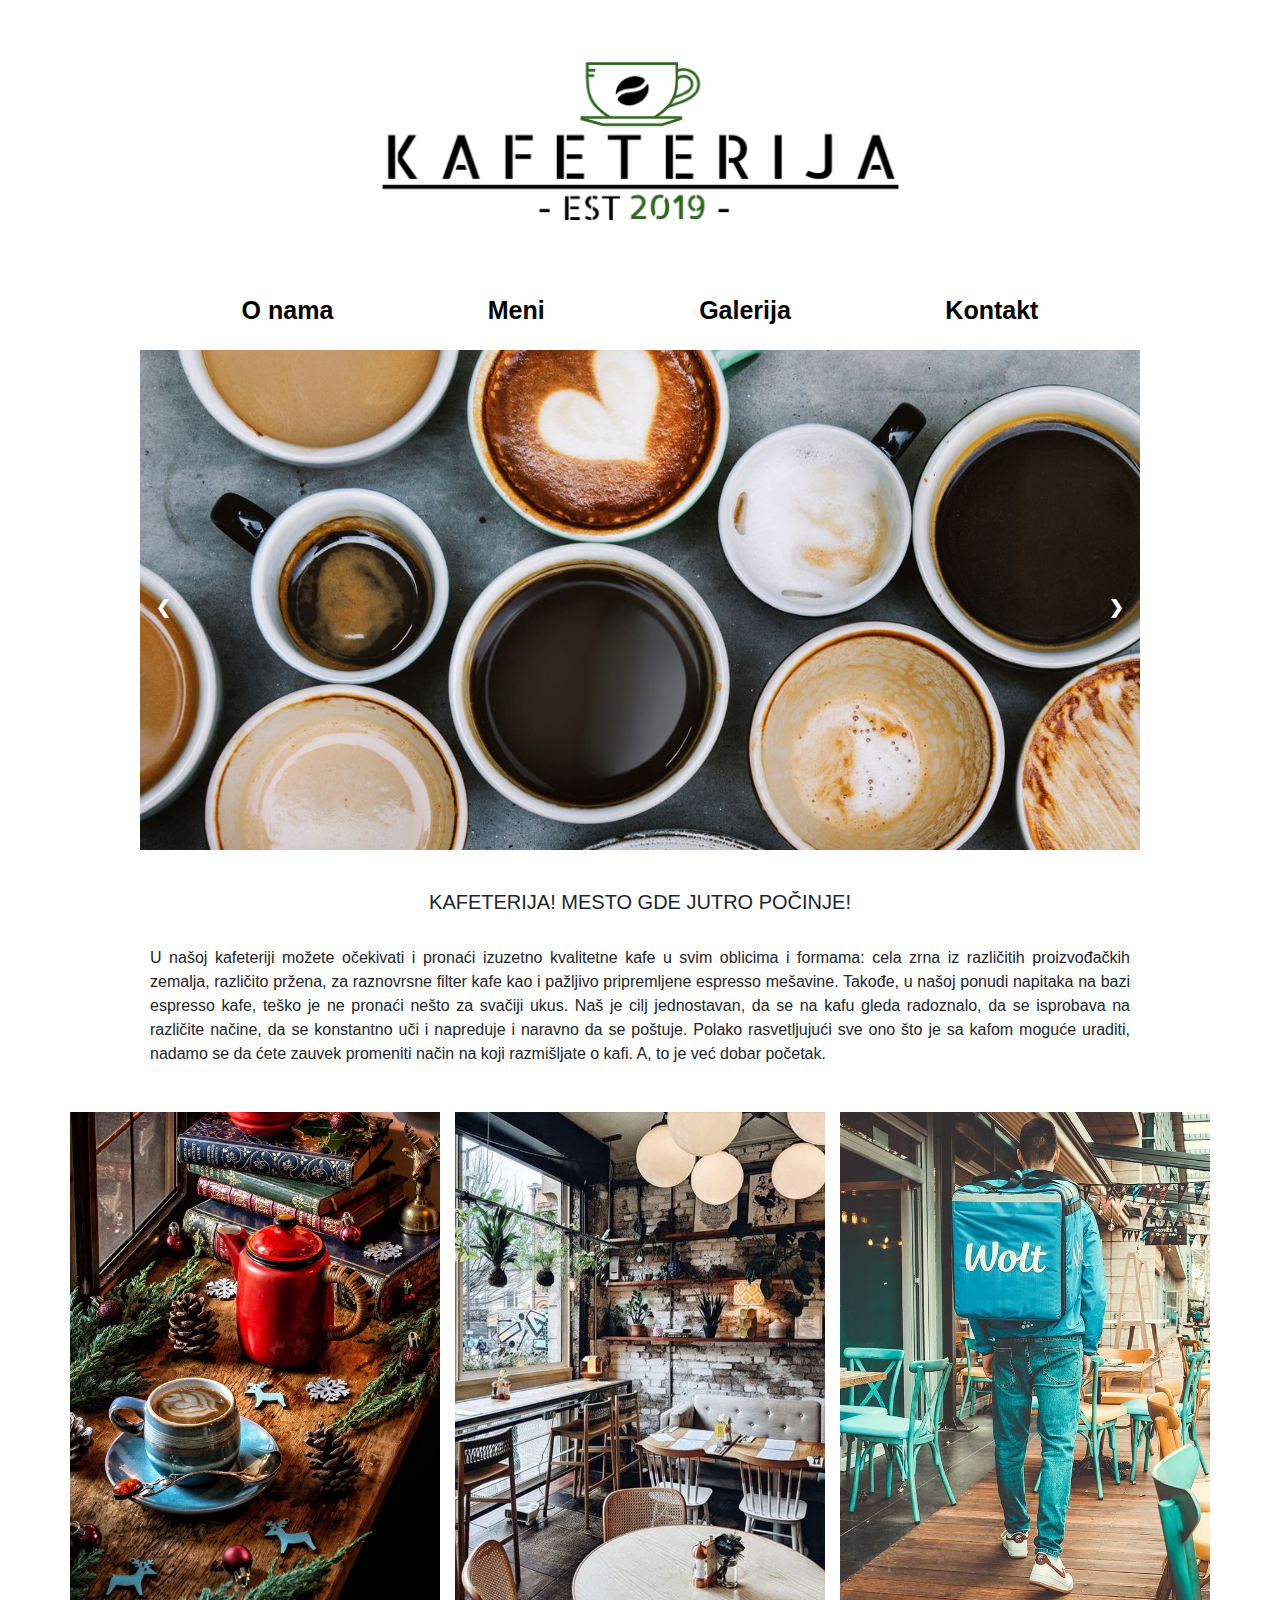
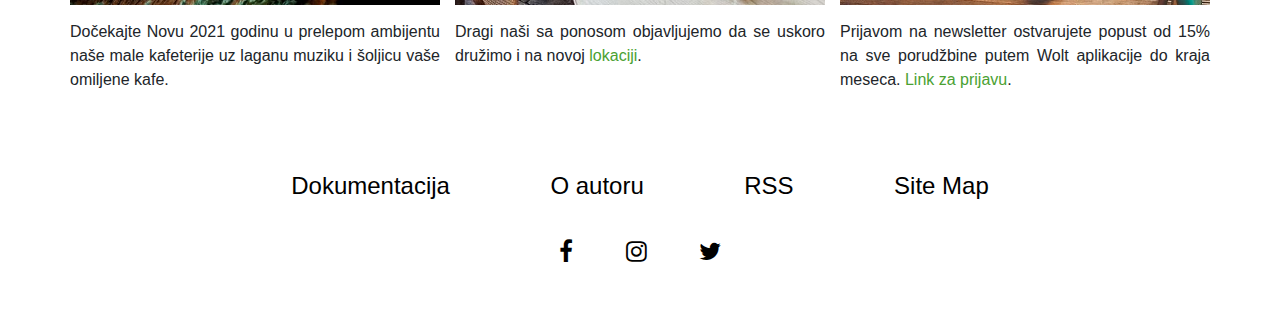
<file: index.html>
<!DOCTYPE html>
<html>
    <head>
        <title>Kafeterija</title>
        <meta charset="UTF-8" />
        <meta http-equiv="X-UA-Compatible" content="IE=edge" />
        <meta name="viewport" content="width=device-width, initial-scale=1" />
        <meta name="description" content="" />
        <meta name="keywords" content="kafeterija, kafeterije, kafa, kafe, espresso, cappuccino, latte, nescafe, alkohol, tople, hladne" />
        <link rel="icon" href="assets/tab_icon.png">
        <link rel="stylesheet" type="text/css" href="css/bootstrap.min.css"/>
        <link rel="stylesheet" type="text/css" href="css/style.css"/>
        <link rel="stylesheet" href="https://cdnjs.cloudflare.com/ajax/libs/font-awesome/4.7.0/css/font-awesome.min.css">
        <script src="https://code.jquery.com/jquery-3.2.1.min.js"></script>
		<script type="text/javascript" src="scripts/main.js"></script>
		<script type="text/javascript" src="scripts/forma.js"></script>
    </head>
    <body>
        <div class="container-fluid">
            <header class="border">
                <a href="index.html"><img src="assets/logo (2).png"  style="width:52%" alt="logo-kafeterije" /></a>
            </header>

            <div id="menu" class="border">
                <ul>
                    <li><a href="onama.html">O nama</a></li>
                    <li><a href="meni.html">Meni</a></li>
                    <li><a href="galerija.html">Galerija</a></li>
                    <li><a href="kontakt.html">Kontakt</a></li>
                </ul>
            </div>

            <div class="slider">
                <div class="slide"><img src="assets/slider/img6.jpg" style="width:100%" alt="slajder-soljice kafe"></div>
                <div class="slide"><img src="assets/img5.jpeg" style="width:100%" alt="slajder-latteArt"></div>
                <div class="slide"><img src="assets/slider/onama1.png" style="width:100%" alt="slajder-dupliEspresso"></div>
              
                <a id="previous">&#10094;</a>
                <a id="next">&#10095;</a>
            </div>

            <div id="tekst" style="max-width: 1000px;">
                <h5>KAFETERIJA! MESTO GDE JUTRO POČINJE!</h5></br>
                <p>U našoj kafeteriji možete očekivati i pronaći izuzetno kvalitetne kafe u svim oblicima i formama:
                   cela zrna iz različitih proizvođačkih zemalja, različito pržena, za raznovrsne filter kafe kao i 
                   pažljivo pripremljene espresso mešavine. Takođe, u našoj ponudi napitaka na bazi espresso kafe, 
                   teško je ne pronaći nešto za svačiji ukus. Naš je cilj jednostavan, da se na kafu gleda radoznalo, 
                   da se isprobava na različite načine, da se konstantno uči i napreduje i naravno da se poštuje. 
                   Polako rasvetljujući sve ono što je sa kafom moguće uraditi, nadamo se da ćete zauvek promeniti 
                   način na koji razmišljate o kafi. A, to je već dobar početak.</p> 
            </div>

            <div class="container">
                <div class="row justify-content-between">
                    <div class="col-4 left-box">
                        <div class="news-box">
                            <div class="news-img">
                                <img src="assets/newYear.jpg" style="width:100%" alt="novaGodina" />
                            </div>
                            <div class="news-text">
                                <p>Dočekajte Novu 2021 godinu u prelepom ambijentu naše male kafeterije uz laganu muziku i šoljicu vaše omiljene kafe.</p>  
                            </div>
                        </div>
                    </div>

                    <div class="col-4 middle-box">
                        <div class="news-box">
                            <div class="news-img">
                                <img src="assets/noviKafe.jpg" style="width:100%" alt="enterijerKafeterije" />
                            </div>
                            <div class="news-text">
                                <p>Dragi naši sa ponosom objavljujemo da se uskoro družimo i na novoj <a id="formaLink1" href="kontakt.html#nova-lokacija">lokaciji</a>.</p>                           </div>
                        </div>
                    </div>

                    <div class="col-4 right-box">
                        <div class="news-box">
                            <div class="news-img">
                                <img src="assets/walt.jpg" style="width:100%" alt="dostavaWolt" />
                            </div>
                            <div class="news-text">
                                <p>Prijavom na newsletter ostvarujete popust od 15% na sve porudžbine putem Wolt aplikacije do kraja meseca. <a id="formaLink">Link za prijavu</a>.</p>
                            </div>
                        </div>
                    </div>
                </div>
            </div>

            
            <div id="forma" class="modal">
                <div class="modal-content">
                    
                   
                    <form name="login" action="">

                        <span id="close" >
                            x
                        </span>
                        <span id="c">
                            <span id="resizable">
                                <h5>PRIJAVITE SE NA NAŠ NEWSLETTER</h5>
                            </span>
                            <span id="b">
                               
                            </span>
                        </span>
                   
                        <div class="row justify-content-center">
                            <div class="col-10 register">

                                <div class="row justify-content-center">
                                    <div class="col-md-5 reg-up">
                                        <div class="form-group">
                                            <input id="ime" name="polje" type="text" placeholder="Ime" style="float:left!important;width:100%;border:none;"/>
                                        </div>
                                        <p class="text-danger" id="imeError" style="padding: 0 0"></p>
                                    </div>
                                    <div class="col-md-5 reg-up">
                                        <div class="form-group">
                                            <input id="prezime" name="polje" type="text" placeholder="Prezime" style="float:right!important;width:100%;border:none;"/>
                                        </div>
                                        <p class="text-danger" id="prezimeError" style="padding: 0 0;"></p></br>
                                    </div>
                              </div> 
                              <div class="row justify-content-center" style="margin-top:20px;">
                                    <div class="col-md-8 reg-down">
                                        <div class="form-group">
                                            <input id="mail" name="polje" type="text" placeholder="Mail" style="float:left!important;width:100%;border:none;"/>
                                        </div>
                                        <p class="text-danger" id="mailError" style="padding: 0 0"></p>
                                    </div>
                                    <div class="col-md-2 reg-down">
                                        <input id="prijava" type="button" value="Prijava" style="float:right!important;width:100%;border:none;"/>
                                    </div>
                                </div>
                            </div>
                        </div>

                       
                    </form>
                </div>
            </div>

            <footer class="border">
                <ul>
                    <li><a href="dokumentacija.pdf">Dokumentacija</a></li>
                    <li><a href="oautoru.html">O autoru</a></li>
                    <li><a href="rss.xml">RSS</a></li>
                    <li><a href="siteMap.xml">Site Map</a></li>
                </ul>
                
                <div>
                    <a href="https://www.facebook.com"><i class="fa-facebook-f fa"></i></a>
                    <a href="https://www.instagram.com"><i class="fa-instagram fa"></i></a>
                    <a href="https://www.twitter.com"><i class="fa-twitter fa"></i></a>
                </div>
            </footer>
            
        </div>        
    </body>
</html>
</file>
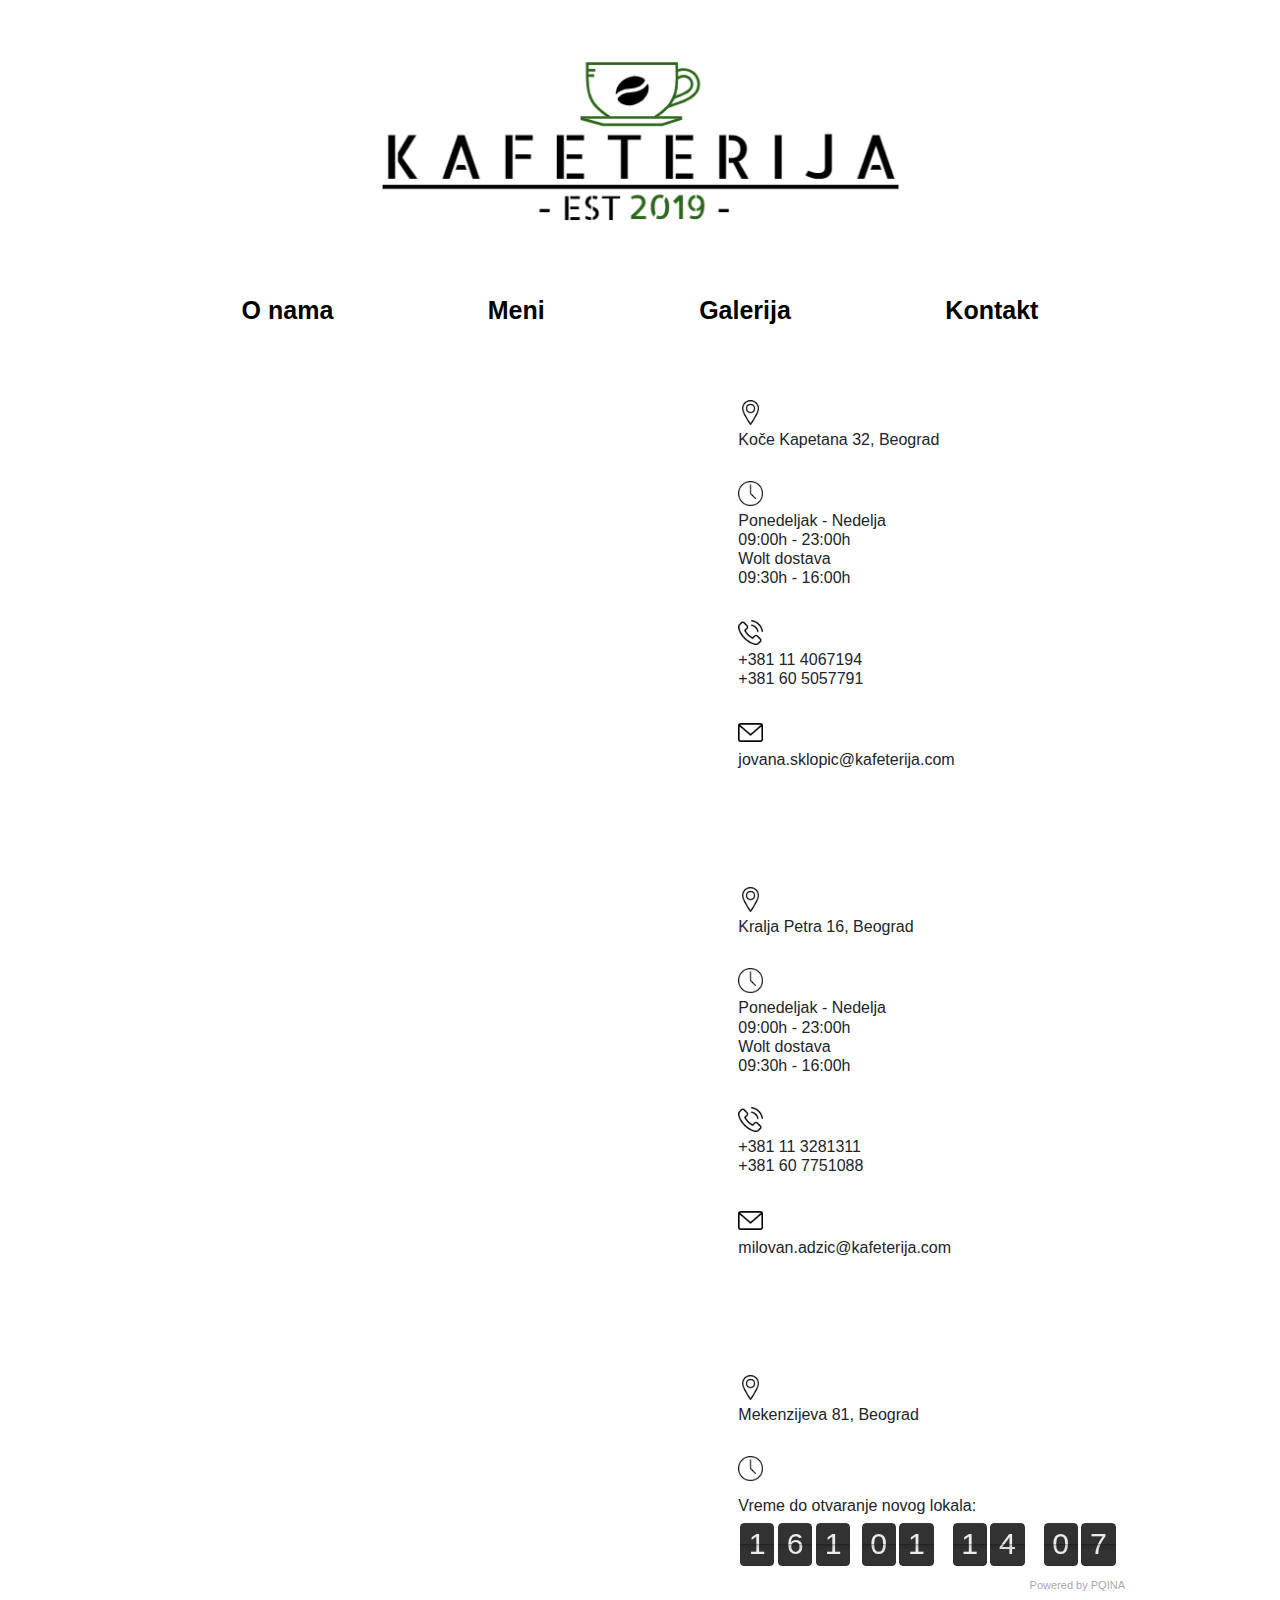
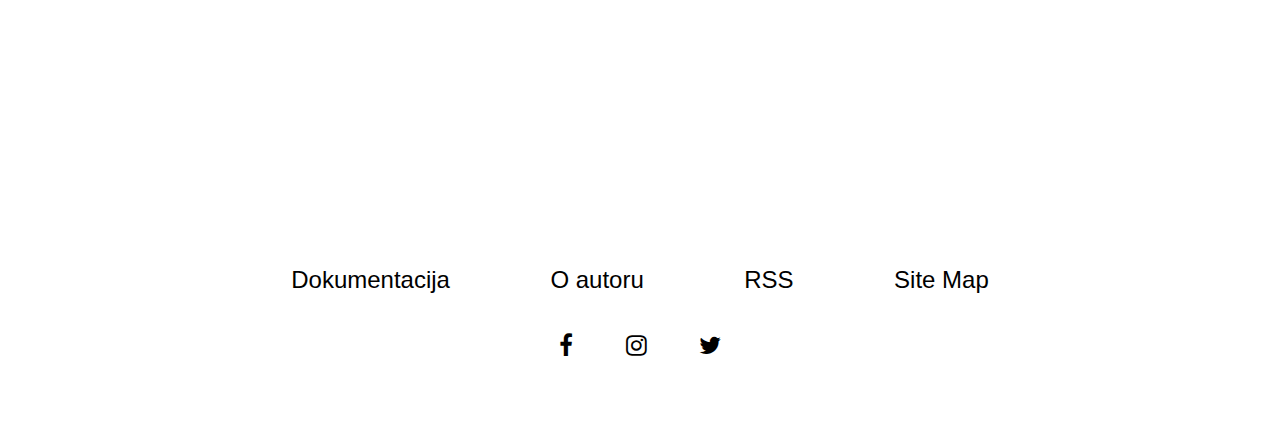
<file: kontakt.html>
<!DOCTYPE html>
<html>
    <head>
        <title>Kontakt</title>
        <meta charset="UTF-8" />
        <meta http-equiv="X-UA-Compatible" content="IE=edge" />
        <meta name="viewport" content="width=device-width, initial-scale=1" />
        <meta name="description" content="" />
        <meta name="keywords" content="kafeterija, kafeterije, kafa, kafe, espresso, cappuccino, latte, nescafe, alkohol, tople, hladne" />
        <link rel="icon" href="assets/tab_icon.png">
        <link rel="stylesheet" type="text/css" href="css/bootstrap.min.css"/>
        <link rel="stylesheet" type="text/css" href="css/style.css"/>
        <link rel="stylesheet" href="https://cdnjs.cloudflare.com/ajax/libs/font-awesome/4.7.0/css/font-awesome.min.css">
        <link rel="stylesheet" href="css/flip.min.css">
        <script src="https://code.jquery.com/jquery-3.2.1.min.js"></script>
        <script src="http://ajax.googleapis.com/ajax/libs/jquery/1.9.0/jquery.min.js"></script>
        <script src="scripts/flip.min.js"></script>
        <script>
            function handleTickInit(tick) {
                var nextYear = (new Date()).getFullYear() + 1;
                
                Tick.count.down(nextYear + '-01-01').onupdate = function(value) {
                    tick.value = value;
                };

            }
        </script>

        
        <style>
            .tick {
                padding-bottom: 1em;
                font-size:1rem;
                font-family: -apple-system, BlinkMacSystemFont, "Segoe UI", Roboto, Oxygen-Sans, Ubuntu, Cantarell, "Helvetica Neue", sans-serif;
            }
            
            .tick-label {
                font-size:.375em;
                text-align:center;
            }

            .tick-group {
                margin:0 .25em;
                text-align:center;
            }

            div.tick.border {
                padding-top: 0px;
            }

            .tick-group:first-of-type {
                margin: 0 0;
            }
        </style>
    </head>
    <body>
        <div class="container-fluid">
            <header class="border">
               <a href="index.html"><img src="assets/logo (2).png"  style="width:52%" alt="logo-kafeterije" /></a>
            </header>

            <div id="menu" class="border">
                <ul>
                    <li><a href="onama.html">O nama</a></li>
                    <li><a href="meni.html">Meni</a></li>
                    <li><a href="galerija.html">Galerija</a></li>
                    <li><a href="kontakt.html">Kontakt</a></li>
                </ul>
            </div>

            <div class="border row">
                <div class="col-7">
                    <iframe src="https://www.google.com/maps/embed?pb=!1m18!1m12!1m3!1d11325.910537136191!2d20.479605449090265!3d44.79145378723121!2m3!1f0!2f0!3f0!3m2!1i1024!2i768!4f13.1!3m3!1m2!1s0x475a70755302546b%3A0xf05ee5cbf1b525fa!2sKafeterija%20Vra%C4%8Dar!5e0!3m2!1sen!2srs!4v1607366678988!5m2!1sen!2srs" width="100%" height="370px" frameborder="0" style="border:0;" allowfullscreen="" aria-hidden="false" tabindex="0"></iframe>
                </div>
                <div class="col-5">
                    <div id="lokacija">
                        <img class="info-icon" src="assets/location-pin.png" alt="lokacija"/><br/>
                        <h6>Koče Kapetana 32, Beograd</h6></br>
                    </div>

                    <div id="vreme">
                        <img class="info-icon" src="assets/wall-clock.png"  alt="sat"/><br/>
                        <h6>Ponedeljak - Nedelja<br/> 
                        09:00h - 23:00h<br/>
                        Wolt dostava</br> 
                        09:30h - 16:00h</h6></br>
                    </div>

                    <div id="tel">
                        <img class="info-icon" src="assets/phone-call.png" alt="slusalica"/><br/>
                        <h6>+381 11 4067194</br>
                            +381 60 5057791</h6></br>
                    </div>

                    <div id="mejl">
                        <img class="info-icon" src="assets/envelope.png" alt="koverat"/><br/>
                        <h6>jovana.sklopic@kafeterija.com</h6>
                    </div>
                </div>
            </div>

            <div class="border row">
                <div class="col-7">
                    <iframe src="https://www.google.com/maps/embed?pb=!1m18!1m12!1m3!1d2830.128232701454!2d20.45198941533294!3d44.81895217909863!2m3!1f0!2f0!3f0!3m2!1i1024!2i768!4f13.1!3m3!1m2!1s0x475a654c5f4e4b59%3A0xad390bd76267d108!2z0JrQsNGE0LXRgtC10YDQuNGY0LAg0JzQsNCz0LDQt9C40L0gMTkwNw!5e0!3m2!1ssr!2srs!4v1607450301019!5m2!1ssr!2srs" width="100%" height="370px" frameborder="0" style="border:0;" allowfullscreen="" aria-hidden="false" tabindex="0"></iframe>
                </div>
                <div class="col-5">
                    <div id="lokacija">
                        <img class="info-icon" src="assets/location-pin.png" alt="lokacija"/><br/>
                        <h6>Kralja Petra 16, Beograd</h6></br>
                    </div>

                    <div id="vreme">
                        <img class="info-icon" src="assets/wall-clock.png" alt="sat"/><br/>
                        <h6>Ponedeljak - Nedelja<br/> 
                        09:00h - 23:00h<br/>
                        Wolt dostava </br>
                        09:30h - 16:00h</h6></br>
                    </div>

                    <div id="tel">
                        <img class="info-icon" src="assets/phone-call.png" alt="slusalica"/><br/>
                        <h6>+381 11 3281311</br>
                            +381 60 7751088</h6></br>
                    </div>

                    <div id="mejl">
                        <img class="info-icon" src="assets/envelope.png" alt="koverat"/><br/>
                        <h6>milovan.adzic@kafeterija.com</h6>
                    </div>
                </div>
            </div>

            

            <div id="nova-lokacija" class="border row">
                <div class="col-7">
                    <iframe src="https://www.google.com/maps/embed?pb=!1m18!1m12!1m3!1d11325.910537139109!2d20.47960544941097!3d44.791453787216575!2m3!1f0!2f0!3f0!3m2!1i1024!2i768!4f13.1!3m3!1m2!1s0x475a70748907e155%3A0x1ea590fbb093f074!2sKafeterija%20%C4%8Cubura!5e0!3m2!1ssr!2srs!4v1607717921065!5m2!1ssr!2srs" width="100%" height="370px" frameborder="0" style="border:0;" allowfullscreen="" aria-hidden="false" tabindex="0"></iframe>
                </div>
                <div class="col-5">
                    <div id="lokacija">
                        <img class="info-icon" src="assets/location-pin.png" alt="lokacija"/><br/>
                        <h6>Mekenzijeva 81, Beograd</h6></br>
                    </div>

                    <div id="vreme">

                        <img class="info-icon" src="assets/wall-clock.png" alt="sat"/><br/>

                        <div class="tick border"
                            data-did-init="handleTickInit">
            
            
                            <h6>Vreme do otvaranje novog lokala:</h6>
                            <div data-repeat="true"
                                data-layout="horizontal center fit"
                                data-transform="preset(d, h, m, s) -> delay">
            
                                <div class="tick-group">
            
                                    <div data-key="value"
                                            data-repeat="true"
                                            data-transform="pad(00) -> split -> delay">
            
                                        <span data-view="flip"></span>
            
                                    </div>
            
                                </div>
            
                            </div>
            
                        </div>

                    </div>
                </div>
            </div>

            <footer class="border">
                <ul>
                    <li><a href="dokumentacija.pdf">Dokumentacija</a></li>
                    <li><a href="oautoru.html">O autoru</a></li>
                    <li><a href="rss.xml">RSS</a></li>
                    <li><a href="siteMap.xml">Site Map</a></li>
                </ul>
                
                <div>
                    <a href="https://www.facebook.com"><i class="fa-facebook-f fa"></i></a>
                    <a href="https://www.instagram.com"><i class="fa-instagram fa"></i></a>
                    <a href="https://www.twitter.com"><i class="fa-twitter fa"></i></a>
                </div>
            </footer>
            
        </div>        
    </body>
</html>
</file>
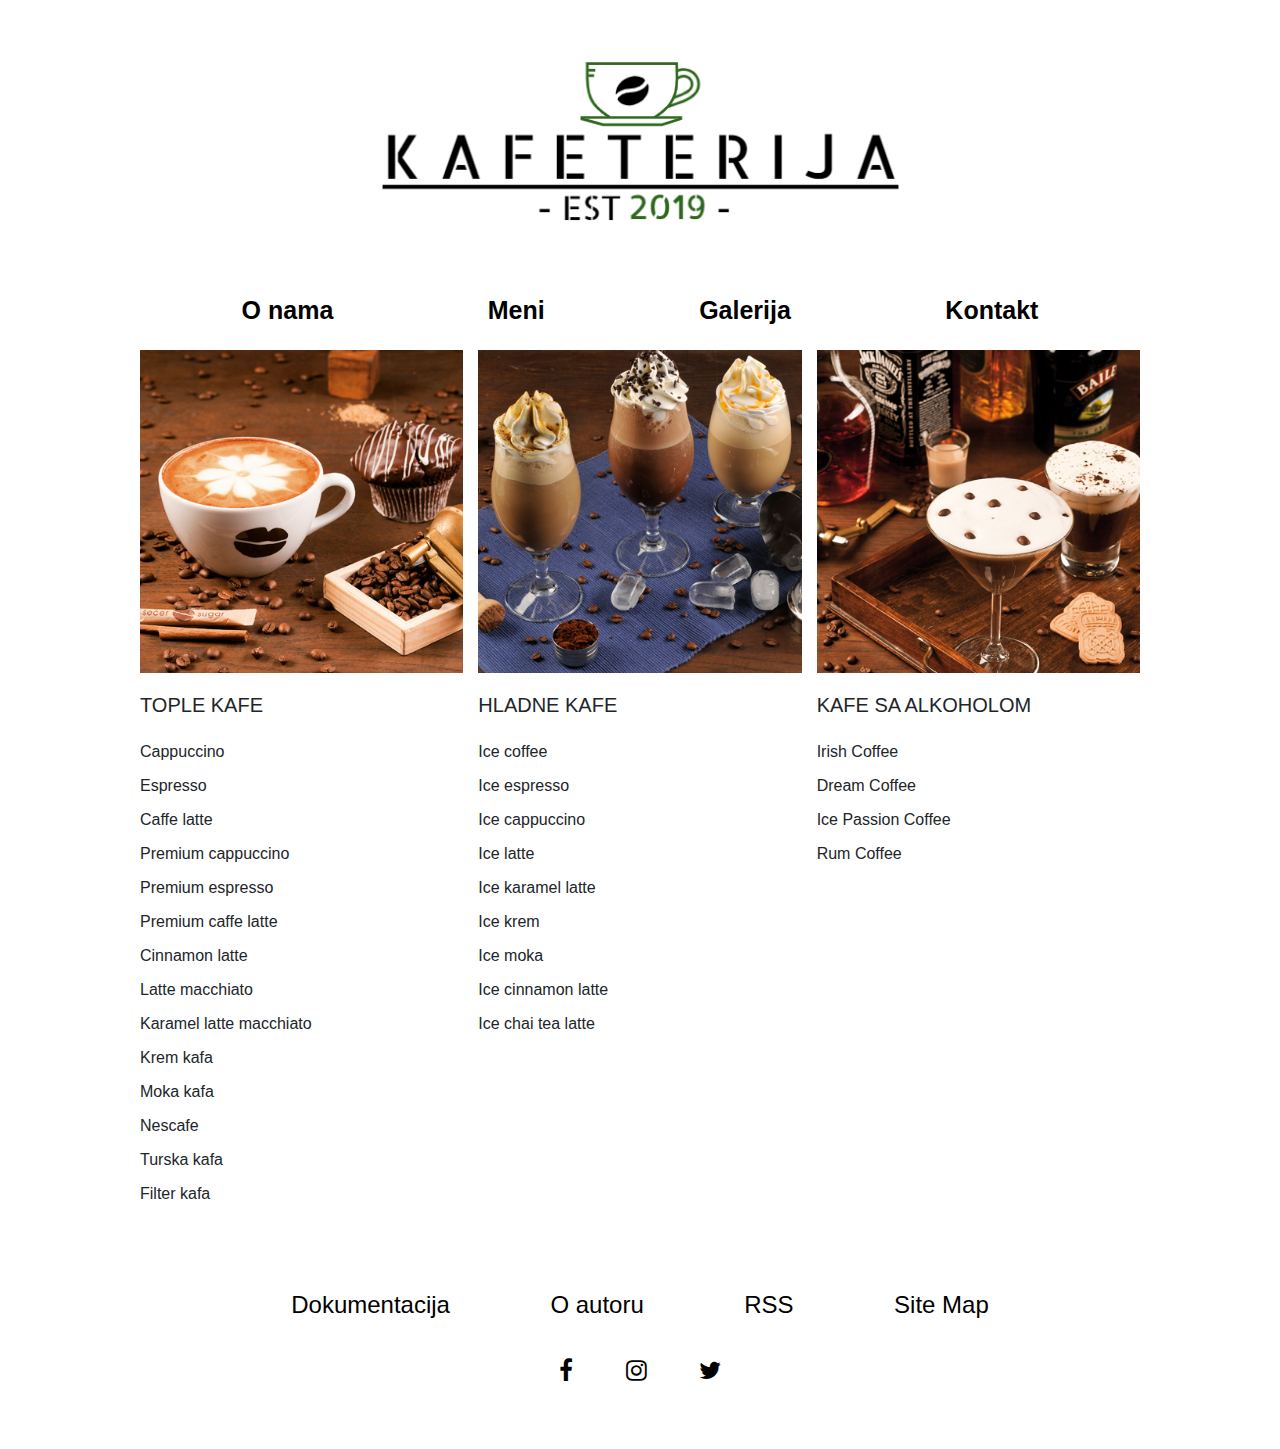
<file: meni.html>
<!DOCTYPE html>
<html>
    <head>
        <title>Meni</title>
        <meta charset="UTF-8" />
        <meta http-equiv="X-UA-Compatible" content="IE=edge" />
        <meta name="viewport" content="width=device-width, initial-scale=1" />
        <meta name="description" content="" />
        <meta name="keywords" content="kafeterija, kafeterije, kafa, kafe, espresso, cappuccino, latte, nescafe, alkohol, tople, hladne" />
        <link rel="icon" href="assets/tab_icon.png">
        <link rel="stylesheet" type="text/css" href="css/bootstrap.min.css"/>
        <link rel="stylesheet" type="text/css" href="css/style.css"/>
        <link rel="stylesheet" href="https://cdnjs.cloudflare.com/ajax/libs/font-awesome/4.7.0/css/font-awesome.min.css">
        <script src="https://code.jquery.com/jquery-3.2.1.min.js"></script>
		<script type="text/javascript" src="scripts/meni.js"></script>
    </head>
    <body>
        <div class="container-fluid">
            <header class="border">
                <a href="index.html"><img src="assets/logo (2).png"  style="width:52%" alt="logo-kafeterije" /></a>
            </header>

            <div id="menu" class="border">
                <ul>
                    <li><a href="onama.html">O nama</a></li>
                    <li><a href="meni.html">Meni</a></li>
                    <li><a href="galerija.html">Galerija</a></li>
                    <li><a href="kontakt.html">Kontakt</a></li>
                </ul>
            </div>

            <div id="coffeTypes" class="container " style="max-width:1000px;">
                <div class="row justify-content-between">
                    <div class="col-4 left-box">
                        <div class="news-box">
                            <div class="news-img">
                                <img src="assets/topleKafe.jpg" style="width:100%" alt="topleKafe" />
                            </div>
                            <div class="news-text">
                                <h5>TOPLE KAFE</h5>
                                <ul id="toplaKafa">
                                    
                                </ul>
                            </div>
                        </div>
                    </div>

                    <div class="col-4 middle-box">
                        <div class="news-box">
                            <div class="news-img">
                                <img src="assets/hladneKafe.jpg" style="width:100%" alt="hladneKafe" />
                            </div>
                            <div class="news-text">
                                <h5>HLADNE KAFE</h5>
                                <ul id="hladnaKafa">

                                </ul>
                            </div>
                        </div>
                    </div>

                    <div class="col-4 right-box">
                        <div class="news-box">
                            <div class="news-img">
                                <img src="assets/kafeAlk.jpg" style="width:100%" alt="kafeAlkohol" />
                            </div>
                            <div class="news-text">
                                <h5>KAFE SA ALKOHOLOM</h5>
                                <ul id="kafaAlk">

                                </ul>
                            </div>
                        </div>
                    </div>
                </div>
            </div>

            <footer class="border">
                <ul>
                    <li><a href="dokumentacija.pdf">Dokumentacija</a></li>
                    <li><a href="oautoru.html">O autoru</a></li>
                    <li><a href="rss.xml">RSS</a></li>
                    <li><a href="siteMap.xml">Site Map</a></li>
                </ul>
                
                <div>
                    <a href="https://www.facebook.com"><i class="fa-facebook-f fa"></i></a>
                    <a href="https://www.instagram.com"><i class="fa-instagram fa"></i></a>
                    <a href="https://www.twitter.com"><i class="fa-twitter fa"></i></a>
                </div>
            </footer>
           
        </div>        
    </body>
</html>
</file>
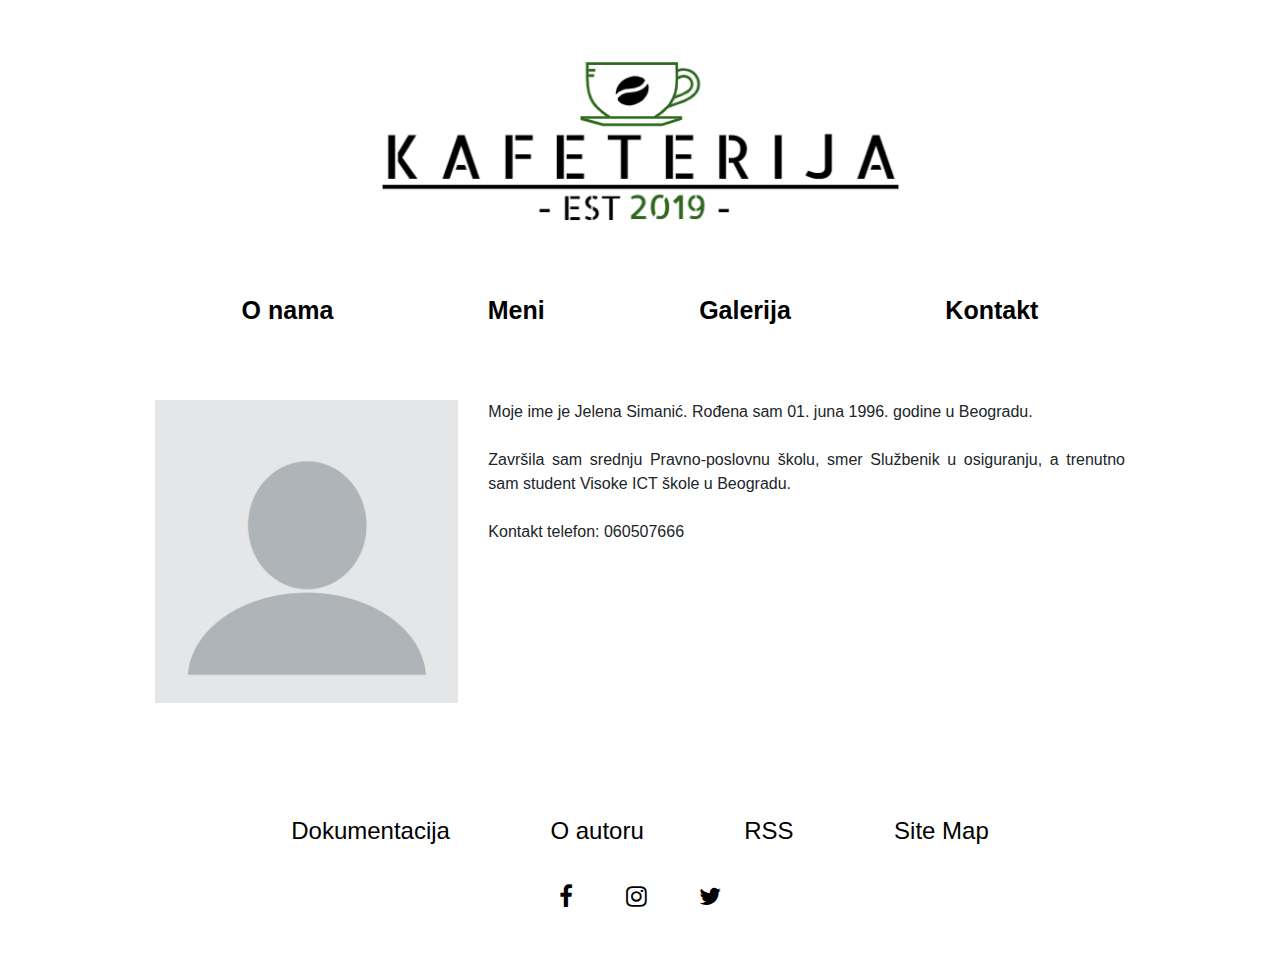
<file: oautoru.html>
<!DOCTYPE html>
<html>
    <head>
        <title>O autoru</title>
        <meta charset="UTF-8" />
        <meta http-equiv="X-UA-Compatible" content="IE=edge" />
        <meta name="viewport" content="width=device-width, initial-scale=1" />
        <meta name="description" content="" />
        <meta name="keywords" content="kafeterija, kafeterije, kafa, kafe, espresso, cappuccino, latte, nescafe, alkohol, tople, hladne" />
        <link rel="icon" href="assets/tab_icon.png">
        <link rel="stylesheet" type="text/css" href="css/bootstrap.min.css"/>
        <link rel="stylesheet" type="text/css" href="css/style.css"/>
        <link rel="stylesheet" href="https://cdnjs.cloudflare.com/ajax/libs/font-awesome/4.7.0/css/font-awesome.min.css">
        <script src="https://code.jquery.com/jquery-3.2.1.min.js"></script>
		<script type="text/javascript" src="scripts/main.js"></script>
    </head>
    <body>
        <div class="container-fluid">
            <header class="border">
                <a href="index.html"><img src="assets/logo (2).png"  style="width:52%" alt="logo-kafeterije" /></a>
            </header>

            <div id="menu" class="border">
                <ul>
                    <li><a href="onama.html">O nama</a></li>
                    <li><a href="meni.html">Meni</a></li>
                    <li><a href="galerija.html">Galerija</a></li>
                    <li><a href="kontakt.html">Kontakt</a></li>
                </ul>
            </div>

            <div class="row border">
                <div class="col-sm-4"><img style="width:100%;" src="assets/profilna.png" alt="profilnaSlika" /></div>
                <div id="oNama" class="col-sm-8">
                    <p>
                        
                        Moje ime je Jelena Simanić.
                        Rođena sam 01. juna 1996. godine u Beogradu. <br><br>
                        
                        Završila sam srednju Pravno-poslovnu školu, smer Službenik u osiguranju, a trenutno sam student Visoke ICT škole u Beogradu. <br><br>
                        
                        Kontakt telefon: 060507666
                    </p>
                </div>
            </div>

            <footer class="border">
                <ul>
                    <li><a href="dokumentacija.pdf">Dokumentacija</a></li>
                    <li><a href="oautoru.html">O autoru</a></li>
                    <li><a href="rss.xml">RSS</a></li>
                    <li><a href="siteMap.xml">Site Map</a></li>
                </ul>
                
                <div>
                    <a href="https://www.facebook.com"><i class="fa-facebook-f fa"></i></a>
                    <a href="https://www.instagram.com"><i class="fa-instagram fa"></i></a>
                    <a href="https://www.twitter.com"><i class="fa-twitter fa"></i></a>
                </div>
            </footer>
        
        </div>        
    </body>
</html>
</file>
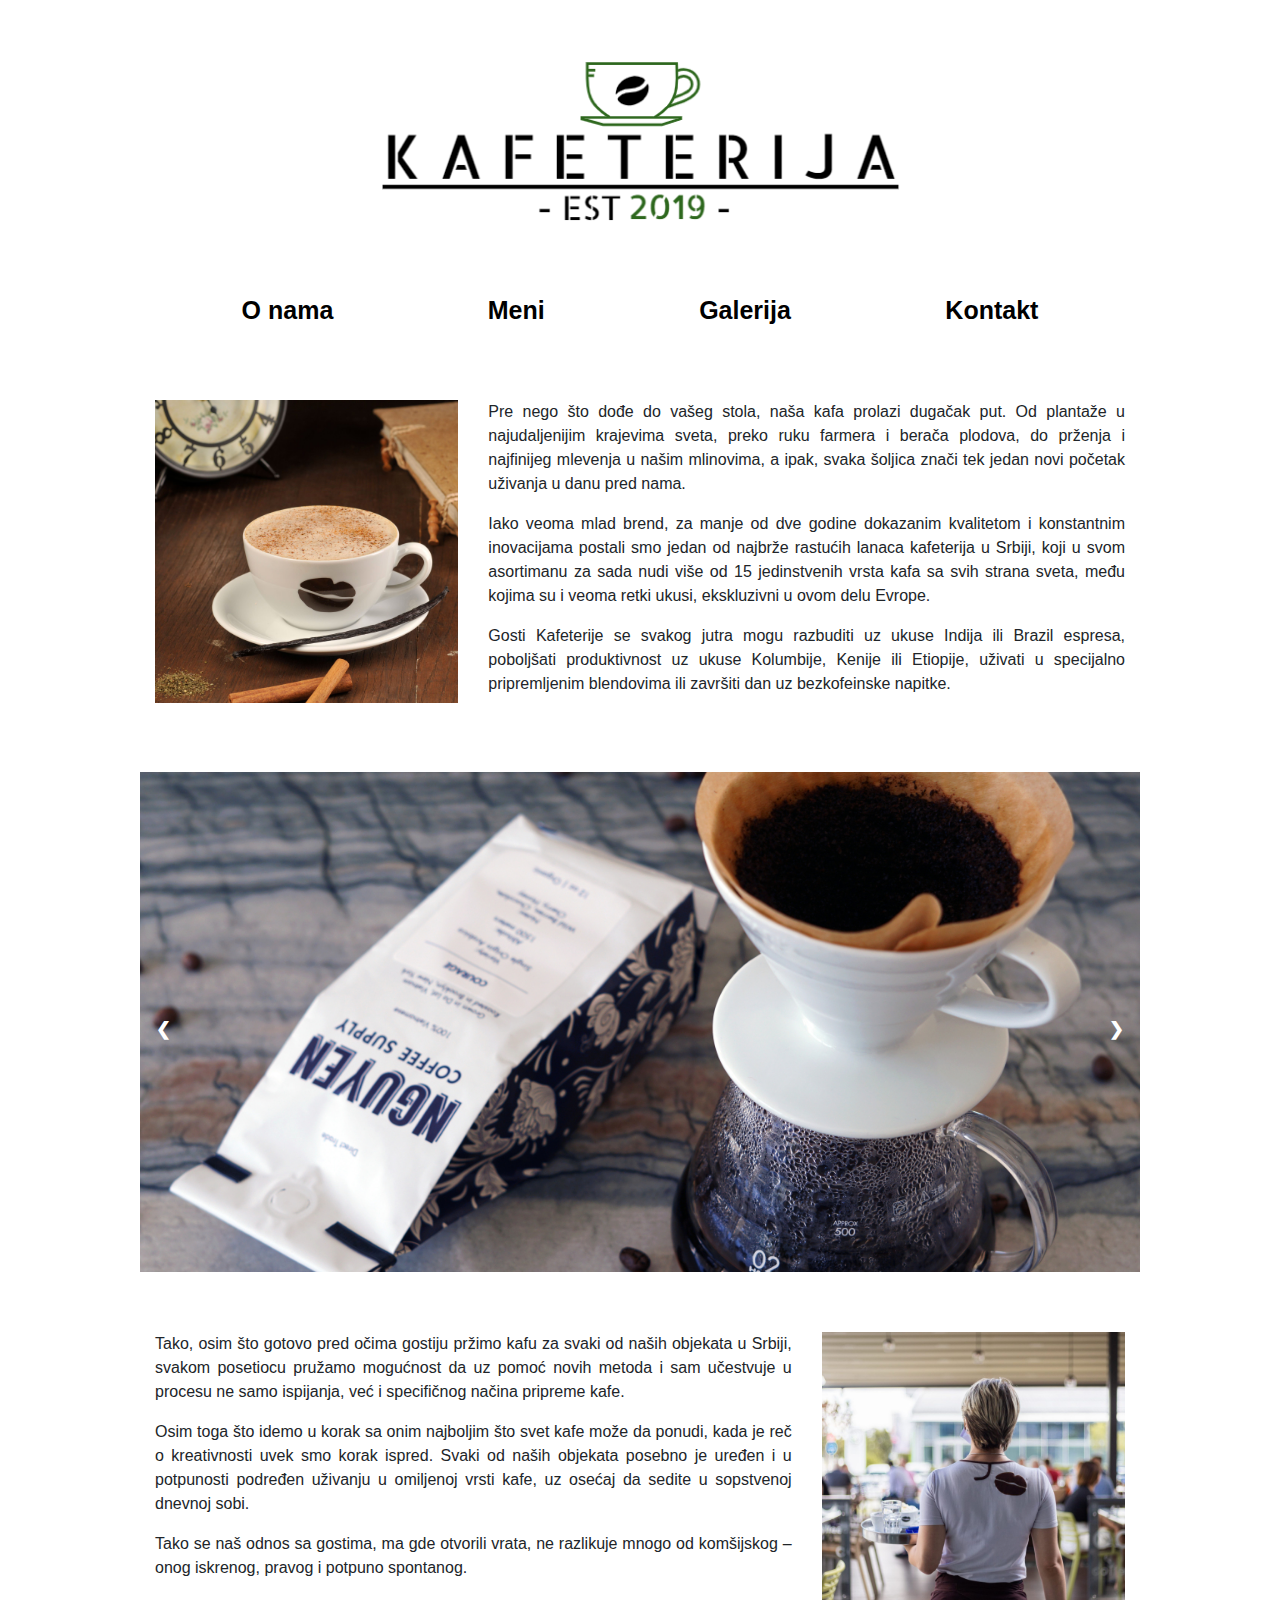
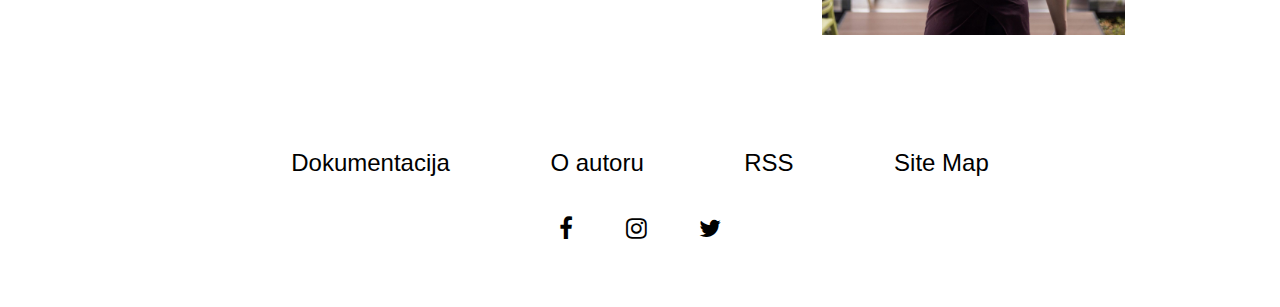
<file: onama.html>
<!DOCTYPE html>
<html>
    <head>
        <title>O nama</title>
        <meta charset="UTF-8" />
        <meta http-equiv="X-UA-Compatible" content="IE=edge" />
        <meta name="viewport" content="width=device-width, initial-scale=1" />
        <meta name="description" content="" />
        <meta name="keywords" content="kafeterija, kafeterije, kafa, kafe, espresso, cappuccino, latte, nescafe, alkohol, tople, hladne" />
        <link rel="icon" href="assets/tab_icon.png">
        <link rel="stylesheet" type="text/css" href="css/bootstrap.min.css"/>
        <link rel="stylesheet" type="text/css" href="css/style.css"/>
        <link rel="stylesheet" href="https://cdnjs.cloudflare.com/ajax/libs/font-awesome/4.7.0/css/font-awesome.min.css">
        <script src="https://code.jquery.com/jquery-3.2.1.min.js"></script>
		<script type="text/javascript" src="scripts/main.js"></script>
    </head>
    <body>
        <div class="container-fluid">
            <header class="border">
                <a href="index.html"><img src="assets/logo (2).png"  style="width:52%" alt="logo-kafeterije" /></a>
            </header>

            <div id="menu" class="border">
                <ul>
                    <li><a href="onama.html">O nama</a></li>
                    <li><a href="meni.html">Meni</a></li>
                    <li><a href="galerija.html">Galerija</a></li>
                    <li><a href="kontakt.html">Kontakt</a></li>
                </ul>
            </div>

            <div class="row border">
                <div class="col-sm-4"><img style="width:100%;" src="assets/oNama.jpg" alt="soljaEspresa"/></div>
                <div id="oNama" class="col-sm-8">
                    <p>Pre nego što dođe do vašeg stola, naša kafa prolazi dugačak put. Od plantaže u najudaljenijim 
                       krajevima sveta, preko ruku farmera i berača plodova, do prženja i najfinijeg mlevenja u našim 
                       mlinovima, a ipak, svaka šoljica znači tek jedan novi početak uživanja u danu pred nama.</p>
                      
                    <p>Iako veoma mlad brend, za manje od dve godine dokazanim kvalitetom i konstantnim 
                       inovacijama postali smo jedan od najbrže rastućih lanaca kafeterija u Srbiji, koji u svom 
                       asortimanu za sada nudi više od 15 jedinstvenih vrsta kafa sa svih strana sveta, među kojima 
                       su i veoma retki ukusi, ekskluzivni u ovom delu Evrope.</p>
                        
                    <p>Gosti Kafeterije se svakog jutra mogu razbuditi uz ukuse Indija ili Brazil espresa, poboljšati 
                       produktivnost uz ukuse Kolumbije, Kenije ili Etiopije, uživati u specijalno pripremljenim 
                       blendovima ili završiti dan uz bezkofeinske napitke.</p>
                </div>
            </div>

            <div class="slider">
                <div class="slide"><img src="assets/slider/onama6.jpg" style="width:100%" alt="espreso"></div>
                <div class="slide"><img src="assets/slider/onama4.jpg" style="width:100%" alt="zrnaKafe"></div>
                <div class="slide"><img src="assets/slider/onama1.png" style="width:100%" alt="dupliEspreso"></div>
              
                <a id="previous">&#10094;</a>
                <a id="next">&#10095;</a>
            </div>

            <div class="row border">    
                <div id="oNama1" class="col-sm-8">
                    <p>Tako, osim što gotovo pred očima gostiju pržimo kafu za svaki od naših objekata u Srbiji, svakom 
                       posetiocu pružamo mogućnost da uz pomoć novih metoda i sam učestvuje u procesu ne samo ispijanja, 
                       već i specifičnog načina pripreme kafe.</p>
                     
                    <p>Osim toga što idemo u korak sa onim najboljim što svet kafe može da ponudi, kada je reč o 
                       kreativnosti uvek smo korak ispred. Svaki od naših objekata posebno je uređen i u potpunosti podređen 
                       uživanju u omiljenoj vrsti kafe, uz osećaj da sedite u sopstvenoj dnevnoj sobi.</p>
                    
                    <p>Tako se naš odnos sa gostima, ma gde otvorili vrata, ne razlikuje mnogo od komšijskog – onog 
                       iskrenog, pravog i potpuno spontanog.</p>
                </div>
                <div class="col-sm-4"><img style="width:100%;" src="assets/oNama1.jpg" alt="konobarica"/></div>
            </div>

            <footer class="border">
                <ul>
                    <li><a href="dokumentacija.pdf">Dokumentacija</a></li>
                    <li><a href="oautoru.html">O autoru</a></li>
                    <li><a href="rss.xml">RSS</a></li>
                    <li><a href="siteMap.xml">Site Map</a></li>
                </ul>
                
                <div>
                    <a href="https://www.facebook.com"><i class="fa-facebook-f fa"></i></a>
                    <a href="https://www.instagram.com"><i class="fa-instagram fa"></i></a>
                    <a href="https://www.twitter.com"><i class="fa-twitter fa"></i></a>
                </div>
            </footer>
            
        </div>        
    </body>
</html>
</file>
<file: css/style.css>
body {
    background-color: white;
}

.border {
    padding: 50px 0px;
    max-width: 1000px;
    margin: 10px auto;
    border:0px solid #dee2e6!important;
}

/* header */
header {
    text-align:center;
}

/* menu */

#menu {
	text-align: center;
    overflow: hidden;
    padding: 0px;
}

#menu ul {
    margin: 10px 0px;
    padding: 0px;
}

#menu li {
	display: inline;
    list-style: none;   
}

@media only screen and (max-width: 1000px) {
    #menu li a {
        font-size: 2.5vw;
        padding: 0 7vw;
    }

    footer li a {
        font-size: 2vw;
    }
}

@media only screen and (max-width: 630px) {
    #menu li, footer ul li {
        display: block;
    }

    #menu li a, footer li a {
        font-size: 20px;
        padding: 0 0;
    }
}

#menu a {
    text-decoration: none;
	font-weight: bold;
	font-size: 25px;
	color: black;
    padding: 0px 3em;
}

#menu a:hover {
    color: #2d671d;
    transition: 0.4s;
}

/* slider */

.slider {
    max-width: 1000px;
    position: relative;
    margin: auto;
}

.slide {
    display: none;
    margin: 10px 0px;
}

#previous, #next {
    cursor: pointer;
    position: absolute;
    top: 50%;
    width: auto;
    padding: 16px;
    margin-top: -22px;
    color: white;
    font-weight: bold;
    font-size: 18px;
    transition: 0.6s ease;
    border-radius: 0 3px 3px 0;
    user-select: none;
}

#next {
    right: 0;
    border-radius: 3px 0 0 3px;
}
  
#previous:hover, #next:hover {
    background-color: #f1f1f1;
    color: black;
}

/* news */

.col-4 {
    padding: 0;
    text-align: center;
}


/*.news-box {
    border: 1px solid #dee2e6!important;
}*/

.left-box {
    padding-right: 10px;
}

.middle-box {
    padding: 0 5px;
}

.right-box {
    padding-left: 10px;
}

/* footer */
footer {
	text-align:center;
    overflow:hidden;
    padding: 0px;
}

footer ul {
    margin-bottom: 30px;
    padding: 0px;
}

footer li {
	display: inline;
    list-style: none;
    padding: 0px 3em;
}

footer a {
    text-decoration: none;
	font-size: 24px;
    color: black;
}

footer a:hover {
    color:  #2d671d;;
    transition: 0.4s;
    text-decoration: none;
}

.fa {
    padding: 0px 1em;    
}

.fa:hover {
    text-decoration: none;
}


.info-icon {
    width: 25px;
    padding: 0px 0px 5px 0px;
}

.menu-element{
    list-style: none;
}

#coffeTypes ul{
    -webkit-padding-start: 0px;
}

.gallery-img {
    padding: 0;
}

#oNama p {
    text-align: justify;
}

#oNama1 p {
    text-align: justify;
}

#coffeTypes h5 {
    padding: 20px 0px 10px 0px;
    text-align: left;
}

#coffeTypes ul li {
    padding: 5px 0px;
    text-align: left;
}

.news-text p {
    padding-top: 15px;
    text-align: justify;
}

.news-text a {
    text-decoration: none;
	color: #4aa132;
}

.news-text a:hover {
    color: #2d671d;
    transition: 0.4s;
}

#tekst {
    margin: auto;
    width: 100%;
    padding: 10px;  
}

#tekst p {
    text-align: justify;
    padding-bottom: 20px;
}    

#tekst h5 {
    text-align: center;
    padding-top: 20px;
}


/*forma*/

.modal {
    display: none; 
    position: fixed; 
    z-index: 1;
    padding-top: 300px;
    left: 0;
    top: 0;
    width: 100%; 
    height: 100%; 
    overflow: auto; 
    background-color: rgb(0,0,0);
    background-color: rgba(0,0,0,0.4); 
}
  
.modal-content {
    background-color: rgb(206, 194, 184);
    margin: auto;
    padding: 20px;
    border: 0px solid #888;
    width: 60%;
}
  
  
 
#close {
    color: #303030;
    float: right;
    font-size: 15px;
    display: block;
    float: right;
    margin-bottom: 25px;
}
  


input {
    float: left;
}

#formaLink {
    color:  #4aa132;
}

#formaLink:hover {
    cursor: pointer;
    color: #2d671d;
    text-decoration: underline;
}

#formaLink1 {
    color:  #4aa132;
}

#formaLink1:hover {
    cursor: pointer;
    color: #2d671d;
    text-decoration: underline;
}

span {
    white-space: nowrap;
    text-overflow: ellipsis;
    display: block;
    overflow: hidden
}

#c {
    display: block;
}

#close {
    cursor: pointer;
}

#resizable h5{
    text-align: center;
    color: #303030;
    margin-top: 10px;
}

#b {
    display: block;
    float: left;
}

.register input {
    
    border-radius: 0.3rem;
    background: #f8f9fa;
    height: 40px;
    color: #11311d;
    cursor: pointer;
    
}

.reg-up {
    margin-top: 20px;
}

.reg-down {
    margin-top: 15px;
    margin-bottom: 25px;
}



input:focus{
    outline: none !important;
    border-color: #33644e;
    box-shadow: 0 0 10px  #518d71;
}

#submit {
    border: #c0eeb4;
    background-color: #c0eeb4;
    color: #2d671d;
}

.text-danger {
    position: absolute;
    top: 40px;
}
</file>
<file: css/flip.min.css>
/*
 * @pqina/flip v1.8.0 - A Beautifully Animated Flip Clock
 * Copyright (c) 2020 PQINA - https://pqina.nl/flip/
 */
 .tick{box-sizing:border-box;-webkit-user-select:none;-moz-user-select:none;-ms-user-select:none;user-select:none;cursor:default;position:relative;z-index:1;line-height:1.4}.tick *{box-sizing:inherit}.tick [data-view]{max-width:100%}.tick span[data-view]{display:inline-block}.tick .tick-credits{position:absolute;right:0;bottom:0;opacity:.4;text-decoration:none;font-size:11px;color:inherit}.tick [data-layout~=pad]{margin:-.25em}.tick [data-layout~=pad]>*{margin:.25em}.tick [data-layout~=horizontal]{display:-ms-flexbox;display:flex;-ms-flex-direction:row;flex-direction:row;-ms-flex-pack:center;justify-content:center}.tick [data-layout~=horizontal][data-layout~=baseline]{-ms-flex-align:baseline;align-items:baseline}.tick [data-layout~=horizontal][data-layout~=center]{-ms-flex-pack:center;justify-content:center}.tick [data-layout~=horizontal][data-layout~=right]{-ms-flex-pack:end;justify-content:flex-end}.tick [data-layout~=horizontal][data-layout~=left]{-ms-flex-pack:start;justify-content:flex-start}.tick [data-layout~=horizontal][data-layout~=fill],.tick [data-layout~=horizontal][data-layout~=stretch]{-ms-flex-line-pack:stretch;align-content:stretch;-ms-flex-wrap:nowrap;flex-wrap:nowrap}.tick [data-layout~=horizontal][data-layout~=fill]>*,.tick [data-layout~=horizontal][data-layout~=stretch]>*{-ms-flex:1 0 0px;flex:1 0 0;width:100%}.tick [data-layout~=horizontal][data-layout~=multi-line]{-ms-flex-wrap:wrap;flex-wrap:wrap}.tick [data-layout~=horizontal][data-layout~=fit]{display:-ms-inline-flexbox;display:inline-flex;-ms-flex-wrap:nowrap;flex-wrap:nowrap;-ms-flex-line-pack:center;align-content:center;white-space:nowrap;-ms-flex-pack:start;justify-content:flex-start}.tick [data-layout~=vertical]{display:-ms-flexbox;display:flex;-ms-flex-direction:column;flex-direction:column;-ms-flex-align:center;align-items:center}.tick [data-layout~=vertical][data-layout~=top]{-ms-flex-pack:start;justify-content:flex-start}.tick [data-layout~=vertical][data-layout~=bottom]{-ms-flex-pack:end;justify-content:flex-end;min-height:100%}.tick [data-layout~=vertical][data-layout~=middle]{-ms-flex-pack:center;justify-content:center;min-height:100%}.tick [data-layout~=vertical][data-layout~=left]{-ms-flex-align:start;align-items:flex-start}.tick [data-layout~=vertical][data-layout~=right]{-ms-flex-align:end;align-items:flex-end}.tick [data-layout~=vertical][data-layout~=center]{text-align:center}.tick [data-layout~=vertical][data-layout~=fill],.tick [data-layout~=vertical][data-layout~=stretch]{-ms-flex-align:stretch;align-items:stretch;min-height:100%}.tick [data-layout~=vertical][data-layout~=fill]>*,.tick [data-layout~=vertical][data-layout~=stretch]>*{-ms-flex:1 0 0px;flex:1 0 0}.tick [data-layout~=vertical]>*+*{margin-top:.5em}.tick [data-layout~=overlay]{position:relative}.tick [data-layout~=overlay]>*{margin:0}.tick [data-layout~=overlay][data-layout~=center]{text-align:center}.tick [data-layout~=overlay][data-layout~=left]{text-align:left}.tick [data-layout~=overlay][data-layout~=right]{text-align:right}.tick [data-layout~=overlay]>[data-overlay=fill],.tick [data-layout~=overlay]>[data-overlay=stretch]{position:absolute;left:0;right:0;top:0;bottom:0}.tick [data-layout~=overlay]>[data-overlay=center]{display:-ms-flexbox;display:flex;-ms-flex-align:center;align-items:center;-ms-flex-pack:center;justify-content:center;position:absolute;left:0;right:0;top:0;bottom:0}.tick-flip{position:relative;text-align:center}.tick-flip *{border-radius:inherit;white-space:pre;letter-spacing:inherit;text-indent:inherit}.tick-flip-front{border-bottom-left-radius:0;border-bottom-right-radius:0}.tick-flip-back{border-top-left-radius:0;border-top-right-radius:0}.tick-flip-spacer{display:block;visibility:hidden}.tick-flip-shadow{position:absolute;left:1px;right:1px;top:1px;bottom:1px;color:transparent!important;background:transparent!important}.tick-flip-shadow-top{bottom:calc(50% - 1px)}.tick-flip-shadow-bottom{top:calc(50% + 1px)}.tick-flip-card-shadow{position:absolute;left:.15em;right:.15em;bottom:.125em;height:.5em;background-color:transparent;border-radius:0;opacity:0;transform-origin:0 100%;box-shadow:0 .125em .25em rgba(0,0,0,.5),0 .125em .5em rgba(0,0,0,.75);z-index:0}.tick-flip-card{position:absolute;z-index:1;left:0;top:0;width:100%;height:100%;perspective:4em}.tick-flip-panel-back,.tick-flip-panel-front{position:absolute;left:0;width:100%;height:51%;-webkit-backface-visibility:hidden;backface-visibility:hidden;transform-style:preserve-3d}.tick-flip-panel-back-text,.tick-flip-panel-front-text{position:absolute;left:-1px;top:0;right:-1px;height:100%;overflow:hidden}.tick-flip-panel-text-wrapper{position:absolute;left:0;top:0;right:0;height:100%}.tick-flip-panel-back-text .tick-flip-panel-text-wrapper{height:200%;top:-100%}.tick-flip-panel-front{transform-origin:center bottom;top:0;z-index:2;box-shadow:inset 0 1px hsla(0,0%,100%,.05)}.tick-flip-panel-back{transform-origin:center top;top:50%;z-index:1;box-shadow:inset 0 -1px rgba(0,0,0,.1)}.tick-flip-panel-back:after{z-index:1;content:"";position:absolute;left:0;top:0;width:100%;height:100%;background-image:linear-gradient(180deg,rgba(0,0,0,.3) 1px,rgba(0,0,0,.15) 0,transparent 30%)}.tick-flip-panel-back-shadow{z-index:2}.tick-flip-panel-back-highlight{z-index:3}.tick-flip-panel-back-highlight,.tick-flip-panel-back-shadow{border-bottom-left-radius:inherit;border-bottom-right-radius:inherit}.tick-flip-panel-back-highlight,.tick-flip-panel-back-shadow,.tick-flip-panel-front-shadow{position:absolute;left:0;top:0;right:0;bottom:0;opacity:0}.tick-flip-panel-front-shadow{background-image:linear-gradient(0deg,rgba(0,0,0,.8),rgba(0,0,0,.3))}.tick-flip-panel-back-shadow{background-image:linear-gradient(180deg,rgba(0,0,0,.7),rgba(0,0,0,.5))}.tick-flip-panel-back-highlight{background-image:linear-gradient(180deg,hsla(0,0%,100%,.15),hsla(0,0%,100%,.3))}.tick [data-style*="shadow:inner"],.tick [data-style*="shadow:inner"] .tick-flip-card-shadow,.tick [data-style*="shadow:none"] .tick-flip-card-shadow,.tick [data-style*="shadow:none"] .tick-flip-panel-back,.tick [data-style*="shadow:none"] .tick-flip-panel-front,.tick [data-style*="shadow:none"] .tick-flip-shadow{box-shadow:none}.tick [data-style*="shadow:none"] .tick-flip-back:after,.tick [data-style*="shadow:none"] .tick-flip-panel-back-shadow,.tick [data-style*="shadow:none"] .tick-flip-panel-back-text:after,.tick [data-style*="shadow:none"] .tick-flip-panel-front-shadow{background-image:none}.tick [data-style*="rounded:none"]{border-radius:0}.tick [data-style*="rounded:panels"] .tick-flip-front,.tick [data-style*="rounded:panels"] .tick-flip-shadow-bottom{border-bottom-left-radius:inherit;border-bottom-right-radius:inherit}.tick [data-style*="rounded:panels"] .tick-flip-back,.tick [data-style*="rounded:panels"] .tick-flip-panel-back:after,.tick [data-style*="rounded:panels"] .tick-flip-shadow-top{border-top-left-radius:inherit;border-top-right-radius:inherit}.tick-flip{margin-left:.0625em;margin-right:.0625em;min-width:1.125em;border-radius:.125em;letter-spacing:.25em;text-indent:.25em}.tick-flip-panel{color:#edebeb;background-color:#333232}.tick-flip-shadow{box-shadow:0 .125em .3125em rgba(0,0,0,.25),0 .02125em .06125em rgba(0,0,0,.25)}
</file>
